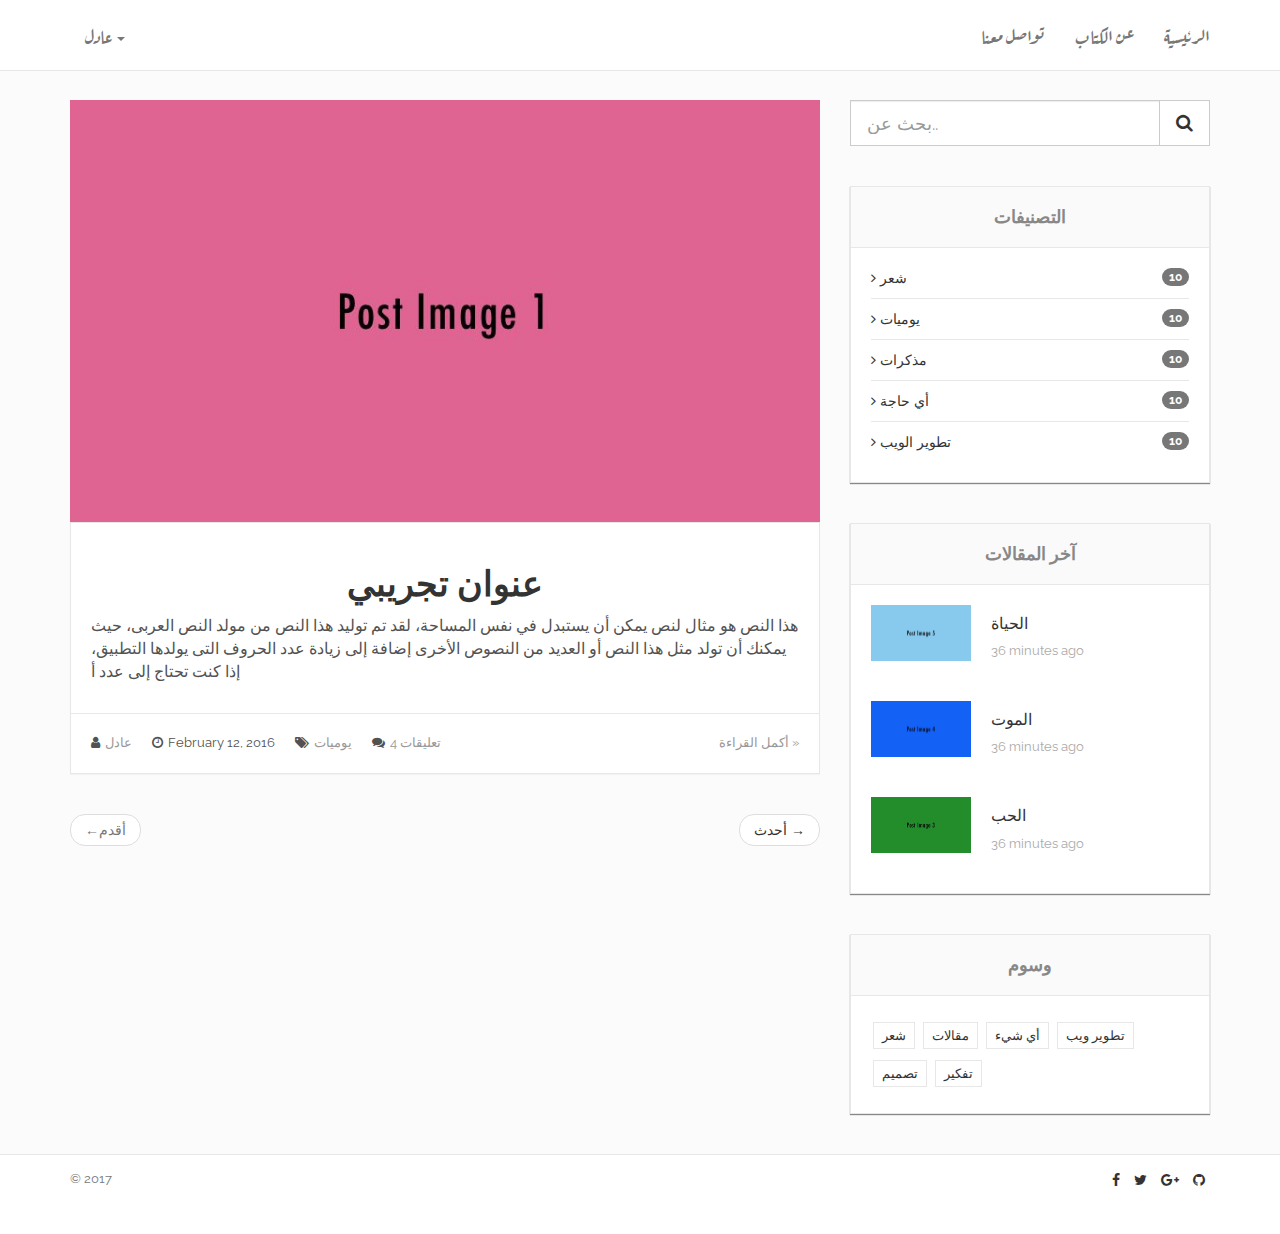
<file: index.html>
<!DOCTYPE html>
<html lang="en">
<head>
    <meta charset="UTF-8">
    <title>MyBlog | My Awesome Blog</title>
    <link href="https://fonts.googleapis.com/css?family=Aref+Ruqaa" rel="stylesheet">
    <link href='https://fonts.googleapis.com/css?family=Raleway:400,700' rel='stylesheet' type='text/css'>
    <link rel="stylesheet" href="https://cdnjs.cloudflare.com/ajax/libs/font-awesome/4.6.3/css/font-awesome.css">
    <link rel="stylesheet" href="css/bootstrap.min.css">
    <link rel="stylesheet" href="css/custom.css">
    <link rel="stylesheet" href="css/animate.css">
</head>
<body>


    <header>

        <nav class="navbar navbar-default navbar-fixed-top">
          <div class="container">
            <!-- Brand and toggle get grouped for better mobile display -->
            <div class="navbar-header">
              <button type="button" class="navbar-toggle collapsed" data-toggle="collapse" data-target="#the-navbar-collapse" aria-expanded="false">
                <span class="sr-only">Toggle navigation</span>
                <span class="icon-bar"></span>
                <span class="icon-bar"></span>
                <span class="icon-bar"></span>
              </button>

            </div>

            <!-- Collect the nav links, forms, and other content for toggling -->
            <div class="collapse navbar-collapse" id="the-navbar-collapse">
              <ul class="nav navbar-nav navbar-right">
                <li><a href="#">تواصل معنا</a></li>
                <li><a href="#">عن الكتاب</a></li>
                <li><a href="index.html">الرئيسية</a></li>
              </ul>
                <ul class="nav navbar-nav navbar-left">
                    <li class="dropdown">
                        <a href="#" class="dropdown-toggle" data-toggle="dropdown" role="button" aria-haspopup="true" aria-expanded="false">عادل <span class="caret"></span></a>
                        <ul class="dropdown-menu">
                            <li><a href="#">الإدارة</a></li>
                            <li role="separator" class="divider"></li>
                            <li><a href="#">تسجيل خروج</a></li>
                        </ul>
                    </li>
                </ul>

            </div><!-- /.navbar-collapse -->

          </div><!-- /.container -->

        </nav>
    </header>

    <div class="container">
        <div class="row">
            <div class="col-md-8">
                <article class="post-item">
                    <div class="post-item-image">
                        <a href="post.html">
                            <img src="img/Post_Image_1.jpg" alt="">
                        </a>
                    </div>
                    <div class="post-item-body">
                        <div class="padding-10">
                            <h2 class="text-center"><a href="post.html">عنوان تجريبي</a></h2>
                            <p>
                                هذا النص هو مثال لنص يمكن أن يستبدل في نفس المساحة، لقد تم توليد هذا النص من مولد النص العربى، حيث يمكنك أن تولد مثل هذا النص أو العديد من النصوص الأخرى إضافة إلى زيادة عدد الحروف التى يولدها التطبيق، إذا كنت تحتاج إلى عدد أ
                            </p>
                        </div>

                        <div class="post-meta padding-10 clearfix">
                            <div class="pull-left">
                                <ul class="post-meta-group">
                                    <li><i class="fa fa-user"></i><a href="#"> عادل</a></li>
                                    <li><i class="fa fa-clock-o"></i><time> February 12, 2016</time></li>
                                    <li><i class="fa fa-tags"></i><a href="#"> يوميات</a></li>
                                    <li><i class="fa fa-comments"></i><a href="#">4 تعليقات</a></li>
                                </ul>
                            </div>
                            <div class="pull-right">
                                <a href="post.html">أكمل القراءة &raquo;</a>
                            </div>
                        </div>
                    </div>
                </article>



                <nav>


                  <ul class="pager">
                    <li class="previous disabled"><a href="#"><span aria-hidden="true">&larr;</span>أقدم </a></li>
                    <li class="next"><a href="#">أحدث <span aria-hidden="true">&rarr;</span></a></li>
                  </ul>


                </nav>
            </div>


            <div class="col-md-4">
                <aside class="right-sidebar">
                    <div class="search-widget">
                        <div class="input-group">
                          <input type="text" class="form-control input-lg" placeholder="بحث عن..">
                          <span class="input-group-btn">
                            <button class="btn btn-lg btn-default" type="button">
                                <i class="fa fa-search"></i>
                            </button>
                          </span>
                        </div><!-- /input-group -->
                    </div>



                    <div class="widget">
                        <div class="widget-heading">
                            <h4 class="text-center">التصنيفات</h4>
                        </div>
                        <div class="widget-body">
                            <ul class="categories">
                                <li>
                                    <a href="#"><i class="fa fa-angle-right"></i> شعر</a>
                                    <span class="badge pull-right">10</span>
                                </li>
                                <li>
                                    <a href="#"><i class="fa fa-angle-right"></i> يوميات</a>
                                    <span class="badge pull-right">10</span>
                                </li>
                                <li>
                                    <a href="#"><i class="fa fa-angle-right"></i> مذكرات</a>
                                    <span class="badge pull-right">10</span>
                                </li>
                                <li>
                                    <a href="#"><i class="fa fa-angle-right"></i> أي حاجة</a>
                                    <span class="badge pull-right">10</span>
                                </li>
                                <li>
                                    <a href="#"><i class="fa fa-angle-right"></i> تطوير الويب</a>
                                    <span class="badge pull-right">10</span>
                                </li>
                            </ul>
                        </div>
                    </div>




                    <div class="widget">
                        <div class="widget-heading">
                            <h4 class="text-center">آخر المقالات</h4>
                        </div>


                        <div class="widget-body">
                            <ul class="popular-posts">
                                <li>
                                    <div class="post-image">
                                        <a href="#">
                                            <img src="img/Post_Image_5_thumb.jpg" />
                                        </a>
                                    </div>
                                    <div class="post-body">
                                        <h6><a href="#">الحياة</a></h6>
                                        <div class="post-meta">
                                            <span>36 minutes ago</span>
                                        </div>
                                    </div>
                                </li>


                                <li>
                                    <div class="post-image">
                                        <a href="#">
                                            <img src="img/Post_Image_4_thumb.jpg" />
                                        </a>
                                    </div>
                                    <div class="post-body">
                                        <h6><a href="#">الموت</a></h6>
                                        <div class="post-meta">
                                            <span>36 minutes ago</span>
                                        </div>
                                    </div>
                                </li>


                                <li>
                                    <div class="post-image">
                                        <a href="#">
                                            <img src="img/Post_Image_3_thumb.jpg" />
                                        </a>
                                    </div>
                                    <div class="post-body">
                                        <h6><a href="#">الحب</a></h6>
                                        <div class="post-meta">
                                            <span>36 minutes ago</span>
                                        </div>
                                    </div>
                                </li>



                            </ul>
                        </div>
                    </div>

                    <div class="widget">
                        <div class="widget-heading">
                            <h4 class="text-center">وسوم</h4>
                        </div>
                        <div class="widget-body">
                            <ul class="tags">
                                <li><a href="#">شعر</a></li>
                                <li><a href="#">مقالات</a></li>
                                <li><a href="#">أي شيء</a></li>
                                <li><a href="#">تطوير ويب</a></li>
                                <li><a href="#">تصميم</a></li>
                                <li><a href="#">تفكير</a></li>
                            </ul>
                        </div>
                    </div>
                </aside>
            </div>
        </div>
    </div>

    <footer>
        <div class="container">
            <div class="row">
                <div class="col-md-8">
                    <p class="copyright">&copy; 2017</p>
                </div>
                <div class="col-md-4">
                    <nav>
                        <ul class="social-icons">
                            <li><a href="#" class="i fa fa-facebook"></a></li>
                            <li><a href="#" class="i fa fa-twitter"></a></li>
                            <li><a href="#" class="i fa fa-google-plus"></a></li>
                            <li><a href="#" class="i fa fa-github"></a></li>
                        </ul>
                    </nav>
                </div>
            </div>
        </div>
    </footer>
    <script src="js/jquery.min.js"></script>

    <script src="js/bootstrap.min.js"></script>
</body>
</html>
</file>
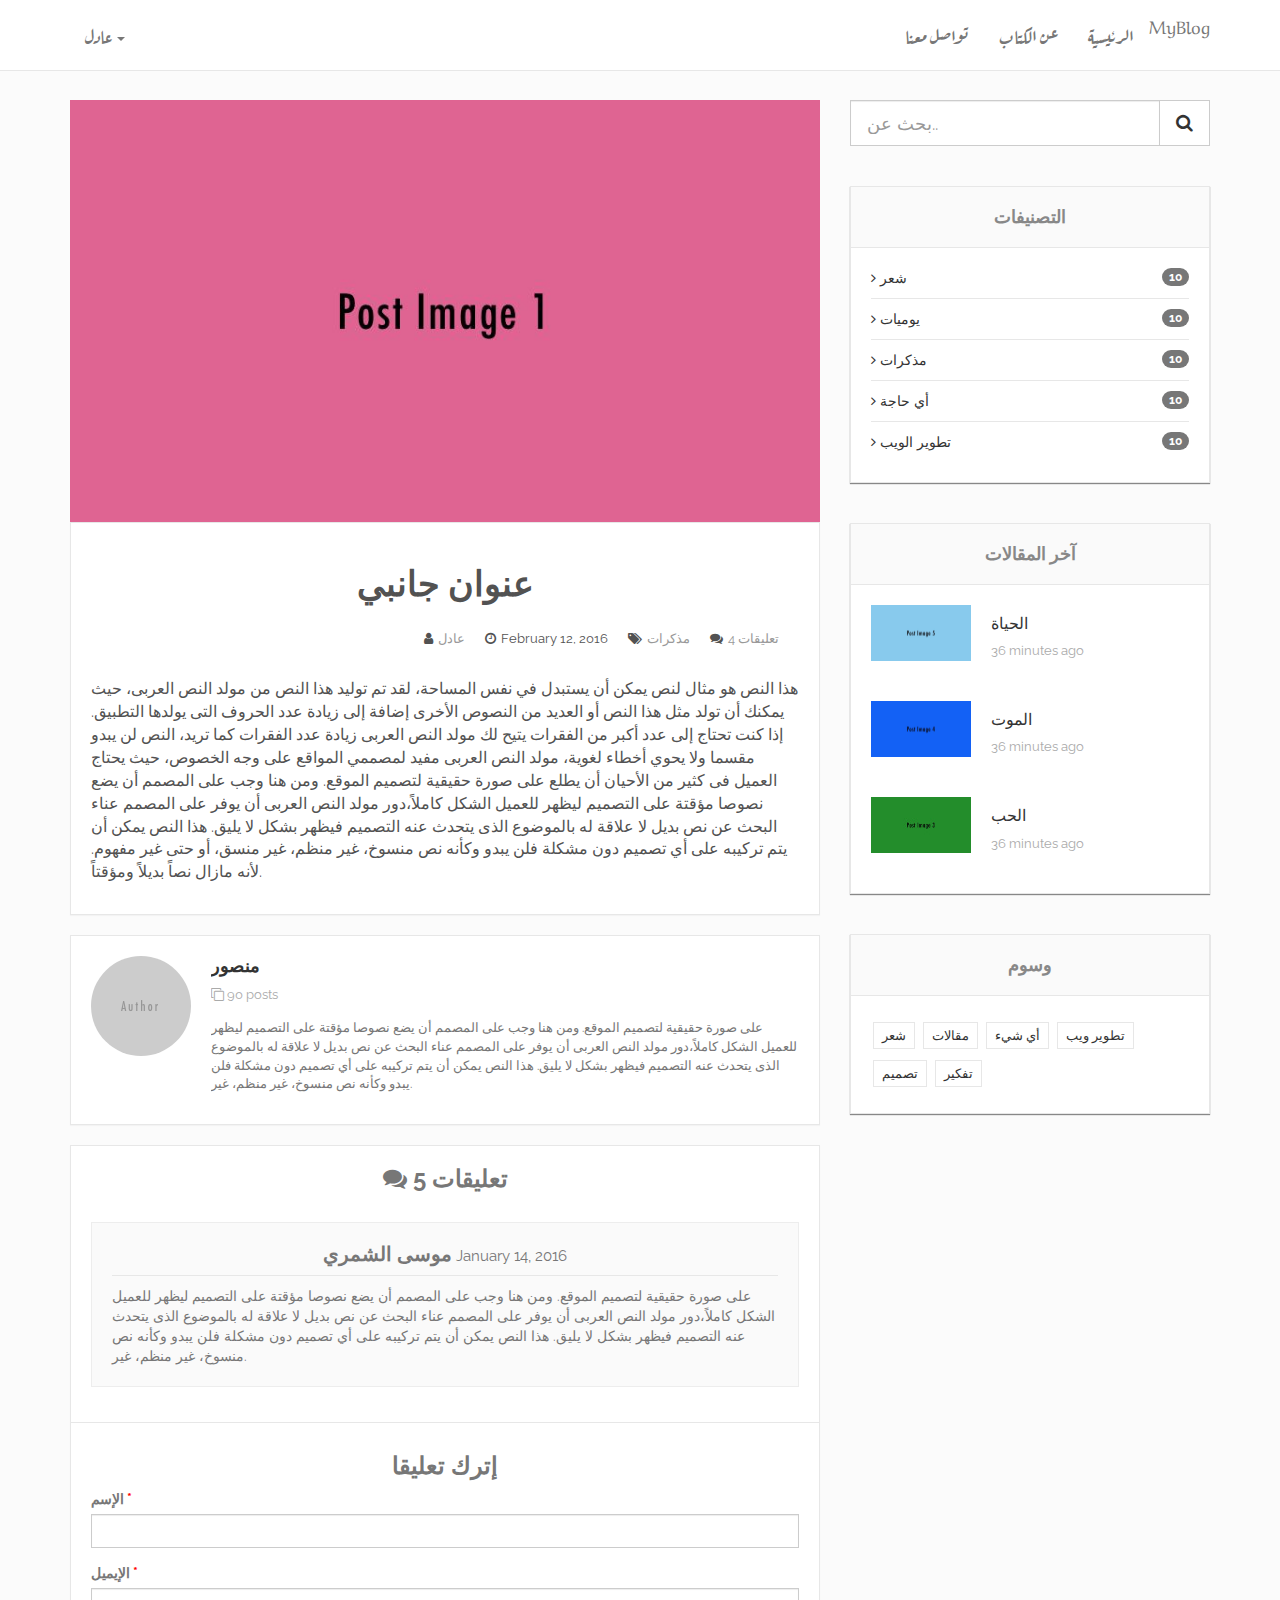
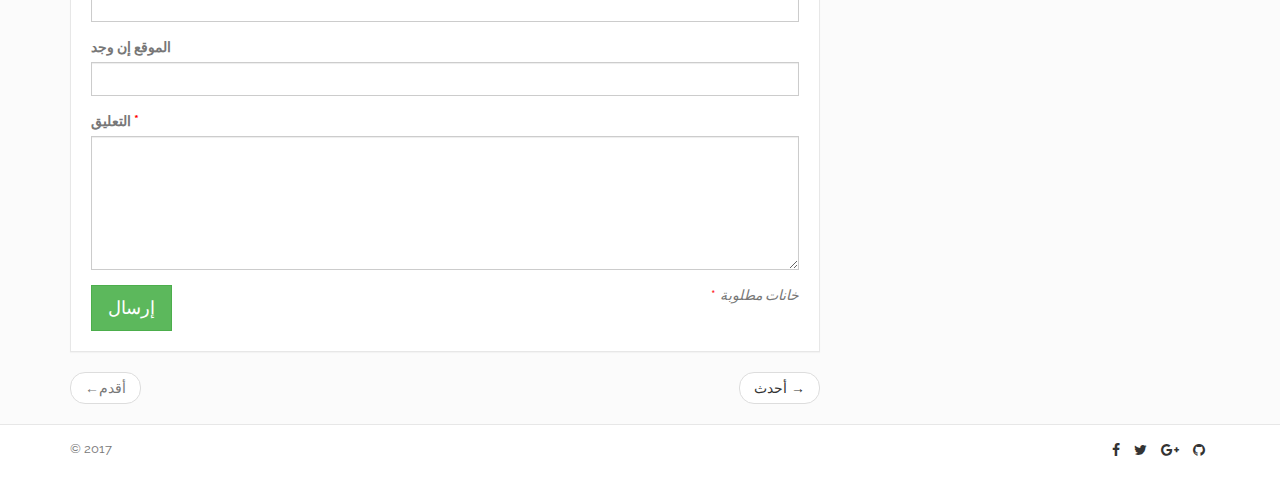
<file: post.html>
<!DOCTYPE html>
<html lang="en">
<head>
    <meta charset="UTF-8">
    <title>MyBlog | My Awesome Blog</title>
    <link href="https://fonts.googleapis.com/css?family=Aref+Ruqaa" rel="stylesheet">

    <link href='https://fonts.googleapis.com/css?family=Raleway:400,700' rel='stylesheet' type='text/css'>
    <link rel="stylesheet" href="https://cdnjs.cloudflare.com/ajax/libs/font-awesome/4.6.3/css/font-awesome.css">
    <link rel="stylesheet" href="css/bootstrap.min.css">
    <link rel="stylesheet" href="css/custom.css">

</head>
<body>
<header>
    <nav class="navbar navbar-default navbar-fixed-top">
        <div class="container">
            <!-- Brand and toggle get grouped for better mobile display -->
            <div class="navbar-header">
                <button type="button" class="navbar-toggle collapsed" data-toggle="collapse" data-target="#the-navbar-collapse" aria-expanded="false">
                    <span class="sr-only">Toggle navigation</span>
                    <span class="icon-bar"></span>
                    <span class="icon-bar"></span>
                    <span class="icon-bar"></span>
                </button>

            </div>

            <!-- Collect the nav links, forms, and other content for toggling -->
            <div class="collapse navbar-collapse" id="the-navbar-collapse">
                <ul class="nav navbar-nav navbar-right">
                    <li><a href="#">تواصل معنا</a></li>
                    <li><a href="#">عن الكتاب</a></li>
                    <li><a href="index.html">الرئيسية</a></li>
                    <a class="navbar-brand" href="#">MyBlog</a>

                </ul>
                <ul class="nav navbar-nav navbar-left">
                    <li class="dropdown">
                        <a href="#" class="dropdown-toggle" data-toggle="dropdown" role="button" aria-haspopup="true" aria-expanded="false">عادل <span class="caret"></span></a>
                        <ul class="dropdown-menu">
                            <li><a href="#">الإدارة</a></li>
                            <li role="separator" class="divider"></li>
                            <li><a href="#">تسجيل خروج</a></li>
                        </ul>
                    </li>
                </ul>

            </div><!-- /.navbar-collapse -->

        </div><!-- /.container -->

    </nav>
</header>

    <div class="container">
        <div class="row">
            <div class="col-md-8">
                <article class="post-item post-detail">
                    <div class="post-item-image">
                        <a href="#">
                            <img src="img/Post_Image_1.jpg" alt="">
                        </a>
                    </div>

                    <div class="post-item-body">
                        <div class="padding-10">
                            <h1 class="text-center">عنوان جانبي</h1>

                            <div class="post-meta no-border">
                                <ul class="post-meta-group">
                                    <li><i class="fa fa-user"></i><a href="#"> عادل</a></li>
                                    <li><i class="fa fa-clock-o"></i><time> February 12, 2016</time></li>
                                    <li><i class="fa fa-tags"></i><a href="#"> مذكرات</a></li>
                                    <li><i class="fa fa-comments"></i><a href="#">4 تعليقات</a></li>
                                </ul>
                            </div>

                             <p>
                                 هذا النص هو مثال لنص يمكن أن يستبدل في نفس المساحة، لقد تم توليد هذا النص من مولد النص العربى، حيث يمكنك أن تولد مثل هذا النص أو العديد من النصوص الأخرى إضافة إلى زيادة عدد الحروف التى يولدها التطبيق.
                                 إذا كنت تحتاج إلى عدد أكبر من الفقرات يتيح لك مولد النص العربى زيادة عدد الفقرات كما تريد، النص لن يبدو مقسما ولا يحوي أخطاء لغوية، مولد النص العربى مفيد لمصممي المواقع على وجه الخصوص، حيث يحتاج العميل فى كثير من الأحيان أن يطلع على صورة حقيقية لتصميم الموقع.
                                 ومن هنا وجب على المصمم أن يضع نصوصا مؤقتة على التصميم ليظهر للعميل الشكل كاملاً،دور مولد النص العربى أن يوفر على المصمم عناء البحث عن نص بديل لا علاقة له بالموضوع الذى يتحدث عنه التصميم فيظهر بشكل لا يليق.
                                 هذا النص يمكن أن يتم تركيبه على أي تصميم دون مشكلة فلن يبدو وكأنه نص منسوخ، غير منظم، غير منسق، أو حتى غير مفهوم. لأنه مازال نصاً بديلاً ومؤقتاً.
                             </p>

                        </div>
                    </div>
                </article>

                <article class="post-author padding-10">
                    <div class="media">
                      <div class="media-left">
                        <a href="#">
                          <img alt="Author 1" src="img/author.jpg" class="media-object">
                        </a>
                      </div>
                      <div class="media-body">
                        <h4 class="media-heading"><a href="#">منصور</a></h4>
                        <div class="post-author-count">
                          <a href="#">
                              <i class="fa fa-clone"></i>
                              90 posts
                          </a>
                        </div>
                        <p>
                            على صورة حقيقية لتصميم الموقع.
                            ومن هنا وجب على المصمم أن يضع نصوصا مؤقتة على التصميم ليظهر للعميل الشكل كاملاً،دور مولد النص العربى أن يوفر على المصمم عناء البحث عن نص بديل لا علاقة له بالموضوع الذى يتحدث عنه التصميم فيظهر بشكل لا يليق.
                            هذا النص يمكن أن يتم تركيبه على أي تصميم دون مشكلة فلن يبدو وكأنه نص منسوخ، غير منظم، غير.</p>
                      </div>
                    </div>
                </article>

                <article class="post-comments">
                    <h3><i class="fa fa-comments"></i> 5 تعليقات</h3>

                    <div class="comment-body padding-10">
                        <ul class="comments-list">


                            <li class="comment-item">
                                <div class="comment-heading clearfix">
                                    <div class="comment-author-meta">
                                        <h4 class="text-center"> موسى الشمري<small>  January 14, 2016</small></h4>
                                    </div>
                                </div>
                                <div class="comment-content">
                                    <p>
                                        على صورة حقيقية لتصميم الموقع.
                                        ومن هنا وجب على المصمم أن يضع نصوصا مؤقتة على التصميم ليظهر للعميل الشكل كاملاً،دور مولد النص العربى أن يوفر على المصمم عناء البحث عن نص بديل لا علاقة له بالموضوع الذى يتحدث عنه التصميم فيظهر بشكل لا يليق.
                                        هذا النص يمكن أن يتم تركيبه على أي تصميم دون مشكلة فلن يبدو وكأنه نص منسوخ، غير منظم، غير.</p>
                                </div>
                            </li>




                        </ul>

                    </div>

                    <div class="comment-footer padding-10">
                        <h3 class="text-center">إترك تعليقا </h3>
                        <form>
                            <div class="form-group required">
                                <label for="name">الإسم</label>
                                <input type="text" name="name" id="name" class="form-control">
                            </div>
                            <div class="form-group required">
                                <label for="email">الإيميل</label>
                                <input type="text" name="email" id="email" class="form-control">
                            </div>
                            <div class="form-group">
                                <label for="website">الموقع إن وجد</label>
                                <input type="text" name="website" id="website" class="form-control">
                            </div>
                            <div class="form-group required">
                                <label for="comment">التعليق</label>
                                <textarea name="comment" id="comment" rows="6" class="form-control"></textarea>
                            </div>
                            <div class="clearfix">
                                <div class="pull-left">
                                    <button type="submit" class="btn btn-lg btn-success">إرسال</button>
                                </div>
                                <div class="pull-right">
                                    <p class="text-muted">
                                        <span class="required">*</span>
                                        <em>خانات مطلوبة</em>
                                    </p>
                                </div>
                            </div>
                        </form>
                    </div>

                </article>
                <nav>


                    <ul class="pager">
                        <li class="previous disabled"><a href="#"><span aria-hidden="true">&larr;</span>أقدم </a></li>
                        <li class="next"><a href="#">أحدث <span aria-hidden="true">&rarr;</span></a></li>
                    </ul>


                </nav>
            </div>


            <div class="col-md-4">
                <aside class="right-sidebar">
                    <div class="search-widget">
                        <div class="input-group">
                            <input type="text" class="form-control input-lg" placeholder="بحث عن..">
                            <span class="input-group-btn">
                            <button class="btn btn-lg btn-default" type="button">
                                <i class="fa fa-search"></i>
                            </button>
                          </span>
                        </div><!-- /input-group -->
                    </div>



                    <div class="widget">
                        <div class="widget-heading">
                            <h4 class="text-center">التصنيفات</h4>
                        </div>
                        <div class="widget-body">
                            <ul class="categories">
                                <li>
                                    <a href="#"><i class="fa fa-angle-right"></i> شعر</a>
                                    <span class="badge pull-right">10</span>
                                </li>
                                <li>
                                    <a href="#"><i class="fa fa-angle-right"></i> يوميات</a>
                                    <span class="badge pull-right">10</span>
                                </li>
                                <li>
                                    <a href="#"><i class="fa fa-angle-right"></i> مذكرات</a>
                                    <span class="badge pull-right">10</span>
                                </li>
                                <li>
                                    <a href="#"><i class="fa fa-angle-right"></i> أي حاجة</a>
                                    <span class="badge pull-right">10</span>
                                </li>
                                <li>
                                    <a href="#"><i class="fa fa-angle-right"></i> تطوير الويب</a>
                                    <span class="badge pull-right">10</span>
                                </li>
                            </ul>
                        </div>
                    </div>




                    <div class="widget">
                        <div class="widget-heading">
                            <h4 class="text-center">آخر المقالات</h4>
                        </div>


                        <div class="widget-body">
                            <ul class="popular-posts">
                                <li>
                                    <div class="post-image">
                                        <a href="#">
                                            <img src="img/Post_Image_5_thumb.jpg" />
                                        </a>
                                    </div>
                                    <div class="post-body">
                                        <h6><a href="#">الحياة</a></h6>
                                        <div class="post-meta">
                                            <span>36 minutes ago</span>
                                        </div>
                                    </div>
                                </li>


                                <li>
                                    <div class="post-image">
                                        <a href="#">
                                            <img src="img/Post_Image_4_thumb.jpg" />
                                        </a>
                                    </div>
                                    <div class="post-body">
                                        <h6><a href="#">الموت</a></h6>
                                        <div class="post-meta">
                                            <span>36 minutes ago</span>
                                        </div>
                                    </div>
                                </li>


                                <li>
                                    <div class="post-image">
                                        <a href="#">
                                            <img src="img/Post_Image_3_thumb.jpg" />
                                        </a>
                                    </div>
                                    <div class="post-body">
                                        <h6><a href="#">الحب</a></h6>
                                        <div class="post-meta">
                                            <span>36 minutes ago</span>
                                        </div>
                                    </div>
                                </li>



                            </ul>
                        </div>
                    </div>

                    <div class="widget">
                        <div class="widget-heading">
                            <h4 class="text-center">وسوم</h4>
                        </div>
                        <div class="widget-body">
                            <ul class="tags">
                                <li><a href="#">شعر</a></li>
                                <li><a href="#">مقالات</a></li>
                                <li><a href="#">أي شيء</a></li>
                                <li><a href="#">تطوير ويب</a></li>
                                <li><a href="#">تصميم</a></li>
                                <li><a href="#">تفكير</a></li>
                            </ul>
                        </div>
                    </div>
                </aside>
            </div>
        </div>
    </div>

    <footer>
        <div class="container">
            <div class="row">
                <div class="col-md-8">
                    <p class="copyright">&copy; 2017</p>
                </div>
                <div class="col-md-4">
                    <nav>
                        <ul class="social-icons">
                            <li><a href="#" class="i fa fa-facebook"></a></li>
                            <li><a href="#" class="i fa fa-twitter"></a></li>
                            <li><a href="#" class="i fa fa-google-plus"></a></li>
                            <li><a href="#" class="i fa fa-github"></a></li>
                        </ul>
                    </nav>
                </div>
            </div>
        </div>
    </footer>
<script src="js/jquery.min.js"></script>

    <script src="js/bootstrap.min.js"></script>
</body>
</html>
</file>
<file: css/custom.css>
body {
    font-family: 'Raleway', sans-serif;
    padding-top: 100px;
    color: #777;

    background-color: #fbfbfb;
}


a {
    color: #333;
}

a:hover {
    text-decoration: none;
}
.navbar-default {
    font-family: 'Aref Ruqaa', serif;


}


/*.navbar-brand,
.navbar-nav li a {
    padding: 25px;
}*/

.navbar-nav>li>a {
    font-size:20px;
    line-height:40px;

}
.navbar-nav>li>a:hover {
    color: #3c3c3c;
}
header .navbar-default, .post-item, .widget, footer, .post-author, .post-comments {
    background: #fff;
}

.post-item {
    margin-bottom: 40px;
    color: #525252;
}

.post-item p {
    font-size: 16px;
    /*line-height: 1.3;*/
}

.post-item.post-detail, .post-author, .post-comments {
    margin-bottom: 20px;
}

.post-item-image {
    max-width: 100%;
	overflow: hidden;
}

.post-item-image img {
    width: 100%;
    border: none;
}

.post-item-body, .post-author, .post-comments {
    border: 1px solid #e7e7e7;
    box-shadow: 0 1px 1px rgba(0, 0, 0, 0.03);
    border: 1px solid #e7e7e7;
}

.post-item-body h2, .post-item-body h1 {
    /*font-weight: bold;
    letter-spacing: 1px;*/
    font-size: 35px;
    line-height: 120%;
    font-weight: 700;
    letter-spacing: -1px;
}

.padding-10 {
    padding: 20px;
}

.post-item-body .post-meta {
    border-top: 1px solid #e7e7e7;
    overflow: hidden;
    font-size: 13px;
    /*background: #fcfcfc;*/
}

.post-meta.no-border {
    border-top: none;
    padding: 15px 0 30px;
}

.post-item-body .post-meta a {
    color: #999;
}

.post-item-body .post-meta a:hover {
    color: #6b6a6a;
}

ul.post-meta-group {
    float: left;
    list-style: outside none none;
    margin: 0;
    padding: 0;
    float: right;
}

ul.post-meta-group li {
    /*border-right: 1px dotted #e9e9e9;*/
    float: left;
    /*list-style: outside none none;*/
    margin: 0 10px 0 0;
    padding: 0 10px 0 0;
}

ul.post-meta-group li i {
    float: left;
    /*font-size: 12px;*/
    margin: 2px 5px 0 0;
}

.post-author {
    font-size: 13px;
    /*background: rgba(0, 0, 0, 0.02) none repeat scroll 0 0;*/
}

.media img {
    border-radius: 100%;
    margin-right: 10px;
}

.avatar {
    border-radius: 50%;
    max-width: 32px;
    float: left;
    margin-right: 20px;
}

.comment-author-meta h4 {
    font-weight: 700;
    font-size: 20px;
}

.post-author h4 {
    font-weight: 600;
}

.post-author-count {
    margin: 10px 0 15px;
}

.comment-heading {
    margin-bottom: 10px;
    border-bottom: 1px solid #e7e7e7;
}

/*.comment-heading h3 {
    padding-bottom: 10px;
    border-bottom: 1px solid #e7e7e7;
}*/

.post-comments {
    padding-top: 10px;
}
.post-comments h3 {
    text-align: center;
    font-weight: bold;
    margin-bottom: 10px;
    margin-top: 10px;
}

ul.comments-list {
    list-style: none;
    margin: 0;
    padding: 0;
}

ul.comments-list-children {
    font-size: 0.9em;
    list-style: outside none none;
    padding: 0;
}

li.comment-item {
    background: rgba(0, 0, 0, 0.02) none repeat scroll 0 0;
    border: 1px solid rgba(0, 0, 0, 0.05);
    margin: 15px 0;
    padding: 10px 20px;
}

li.comment-item:first-child {
    margin-top: 0;
}

.widget, .search-widget {
    margin-bottom: 40px;

}

.widget {
    border: 1px solid #e7e7e7;
    /*border: 1px solid transparent;*/
    box-shadow: 0 1px 1px #888888;
}

.widget-heading {
    padding: 20px;
    border-bottom: 1px solid #e7e7e7;
    background: rgba(0, 0, 0, 0.02) none repeat scroll 0 0;
}

.widget-heading h4 {
    margin: 0;
    color: #888;
    letter-spacing: 0.6px;
    text-transform: uppercase;
    font-weight: 600;
}

ul.categories, ul.popular-posts, ul.tags {
    list-style: none;
    padding: 20px;
    margin-bottom: 0;
}

ul.categories li {
    border-bottom: 1px solid #e7e7e7;
    display: block;
    padding-bottom: 10px;
    margin-bottom: 10px;
}

ul.categories li:last-child {
    border-bottom: none;
    margin-bottom: 0;

}

ul.popular-posts li {
    display: block;
    padding-bottom: 20px;
    margin-bottom: 20px;
}

ul.popular-posts li:last-child {
    margin-bottom: 0;
}

ul.popular-posts li img {
    float: left;
    margin-right: 15px;
}

ul.popular-posts li span, .post-author-count a {
    color: #aaa;
}

.popular-posts .post-image {
    float: left;
    margin-right: 20px;
    position: relative;
    vertical-align: middle;
    width: 100px;
}

.popular-posts .post-body {
    overflow: hidden;
}

.popular-posts .post-body h6 {
    font-size: 16px;
    /*font-weight: bold;*/
    color: #999;
}

.popular-posts .post-image img {
    width: 100%;
}

.post-body .post-meta {
    color: #aaa;
    font-size: 13px;
}

.comment-footer {
    background: #fff;
    border-top: 1px solid #e7e7e7;
}

ul.tags li {
    display: inline-block;
    margin: 9px 2px;
}

ul.tags li a {
    border: 1px solid #e7e7e7;
    color: #333;
    font-size: 13px;
    padding: 5px 8px;
    text-decoration:none;
}

ul.tags li a:hover {
    background-color: #fcfcfc;
    /*border-color: transparent;*/
}

footer {
    border-top: 1px solid #e7e7e7;
    padding: 15px 0;
    height: 80px;
}

footer p {
    margin-bottom: 0;
    font-size: 13px;
}

ul.social-icons {
    float: right;
    list-style: none;
    margin: 0;
}

ul.social-icons li {
    display: inline;
    margin: 0 5px;
}

.form-control, .btn {
  -webkit-border-radius: 0;
     -moz-border-radius: 0;
          border-radius: 0;
}

.form-group.required label:after {
  content:" *";
  color:red;
}

span.required {
    color: red;
}
</file>
